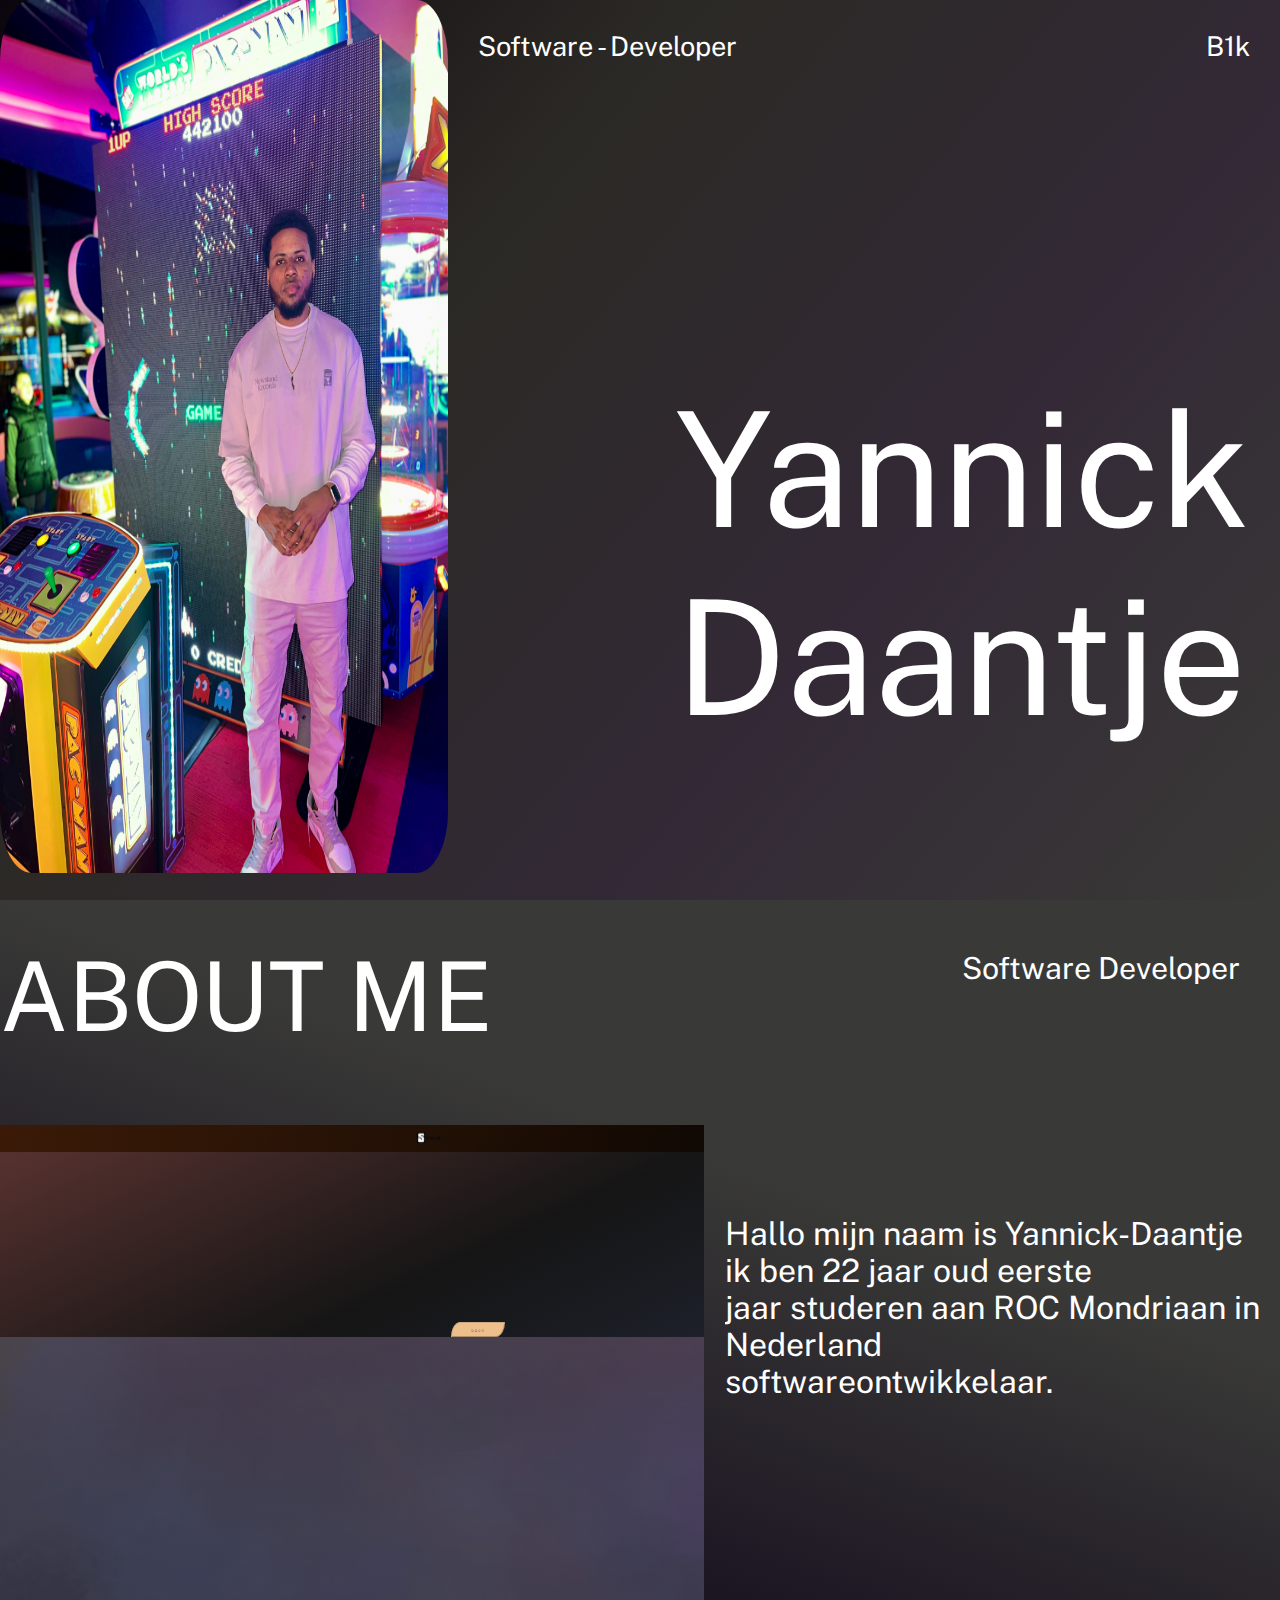
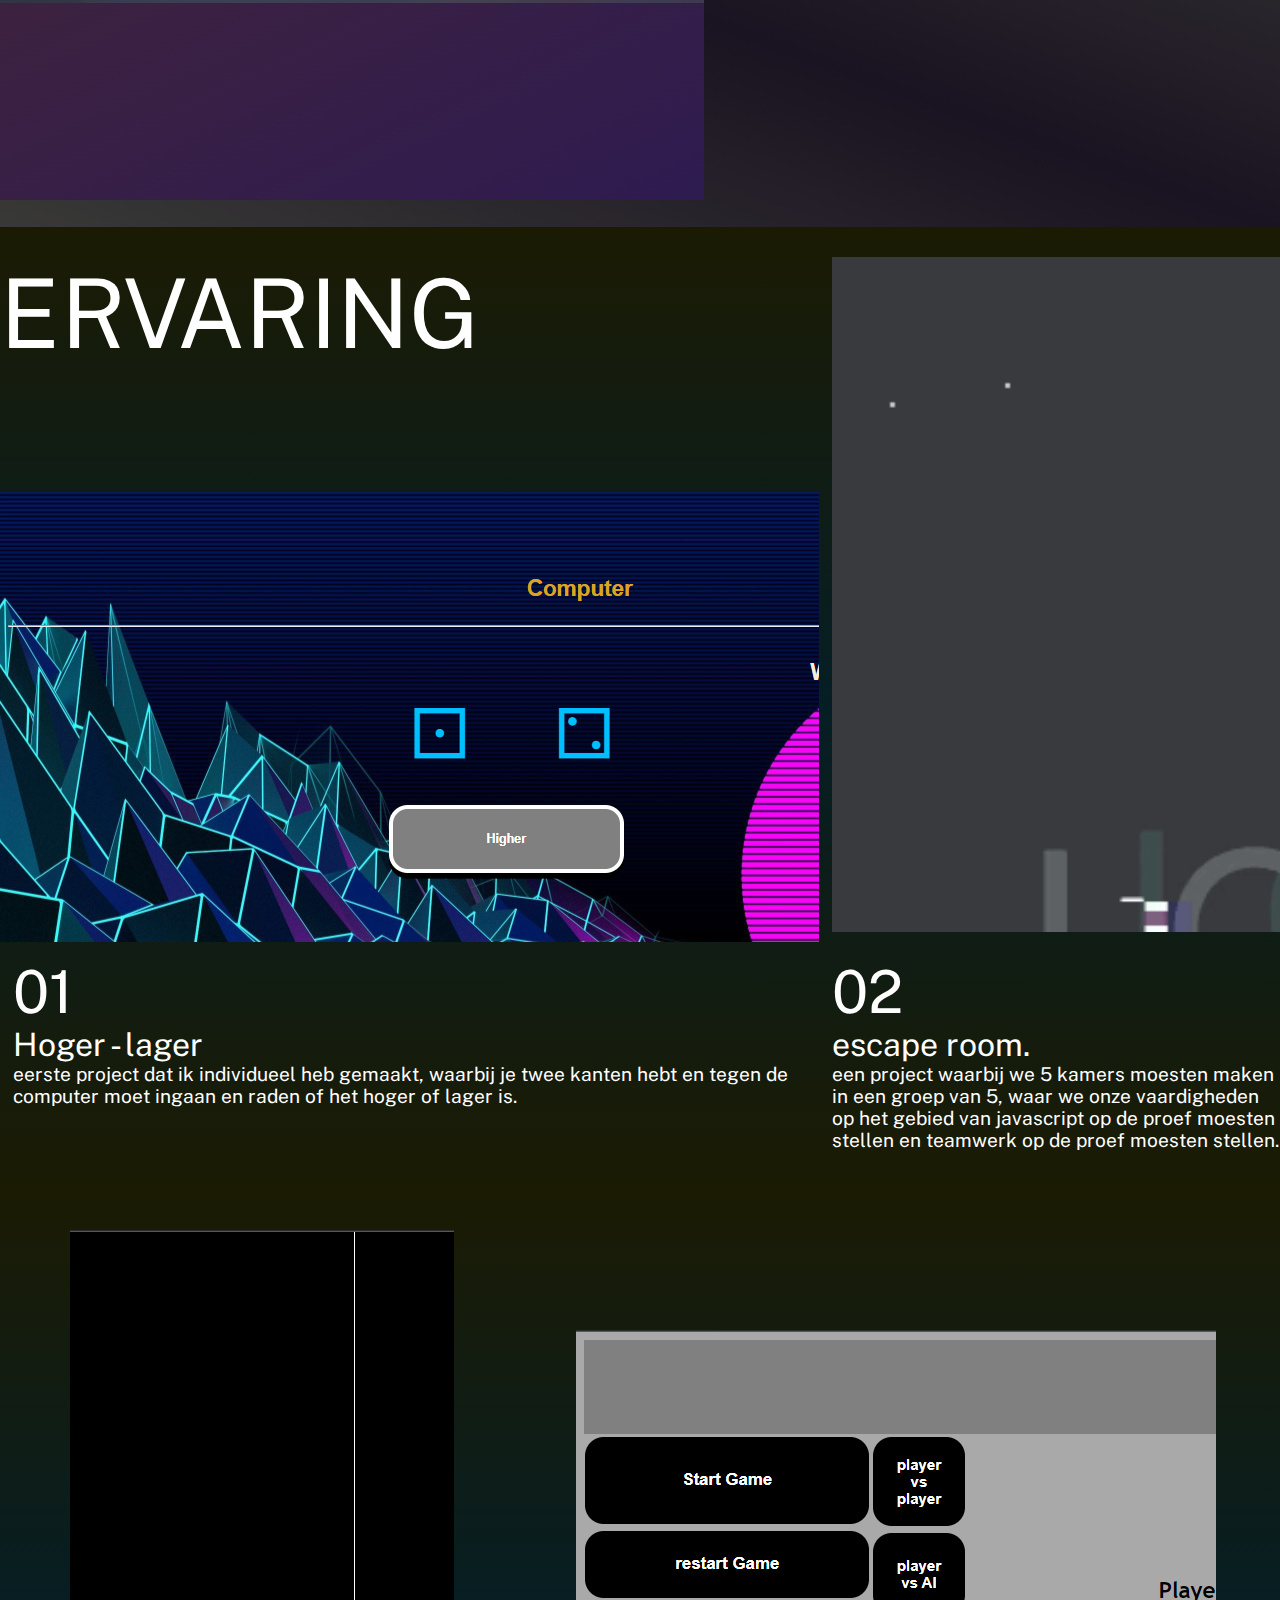
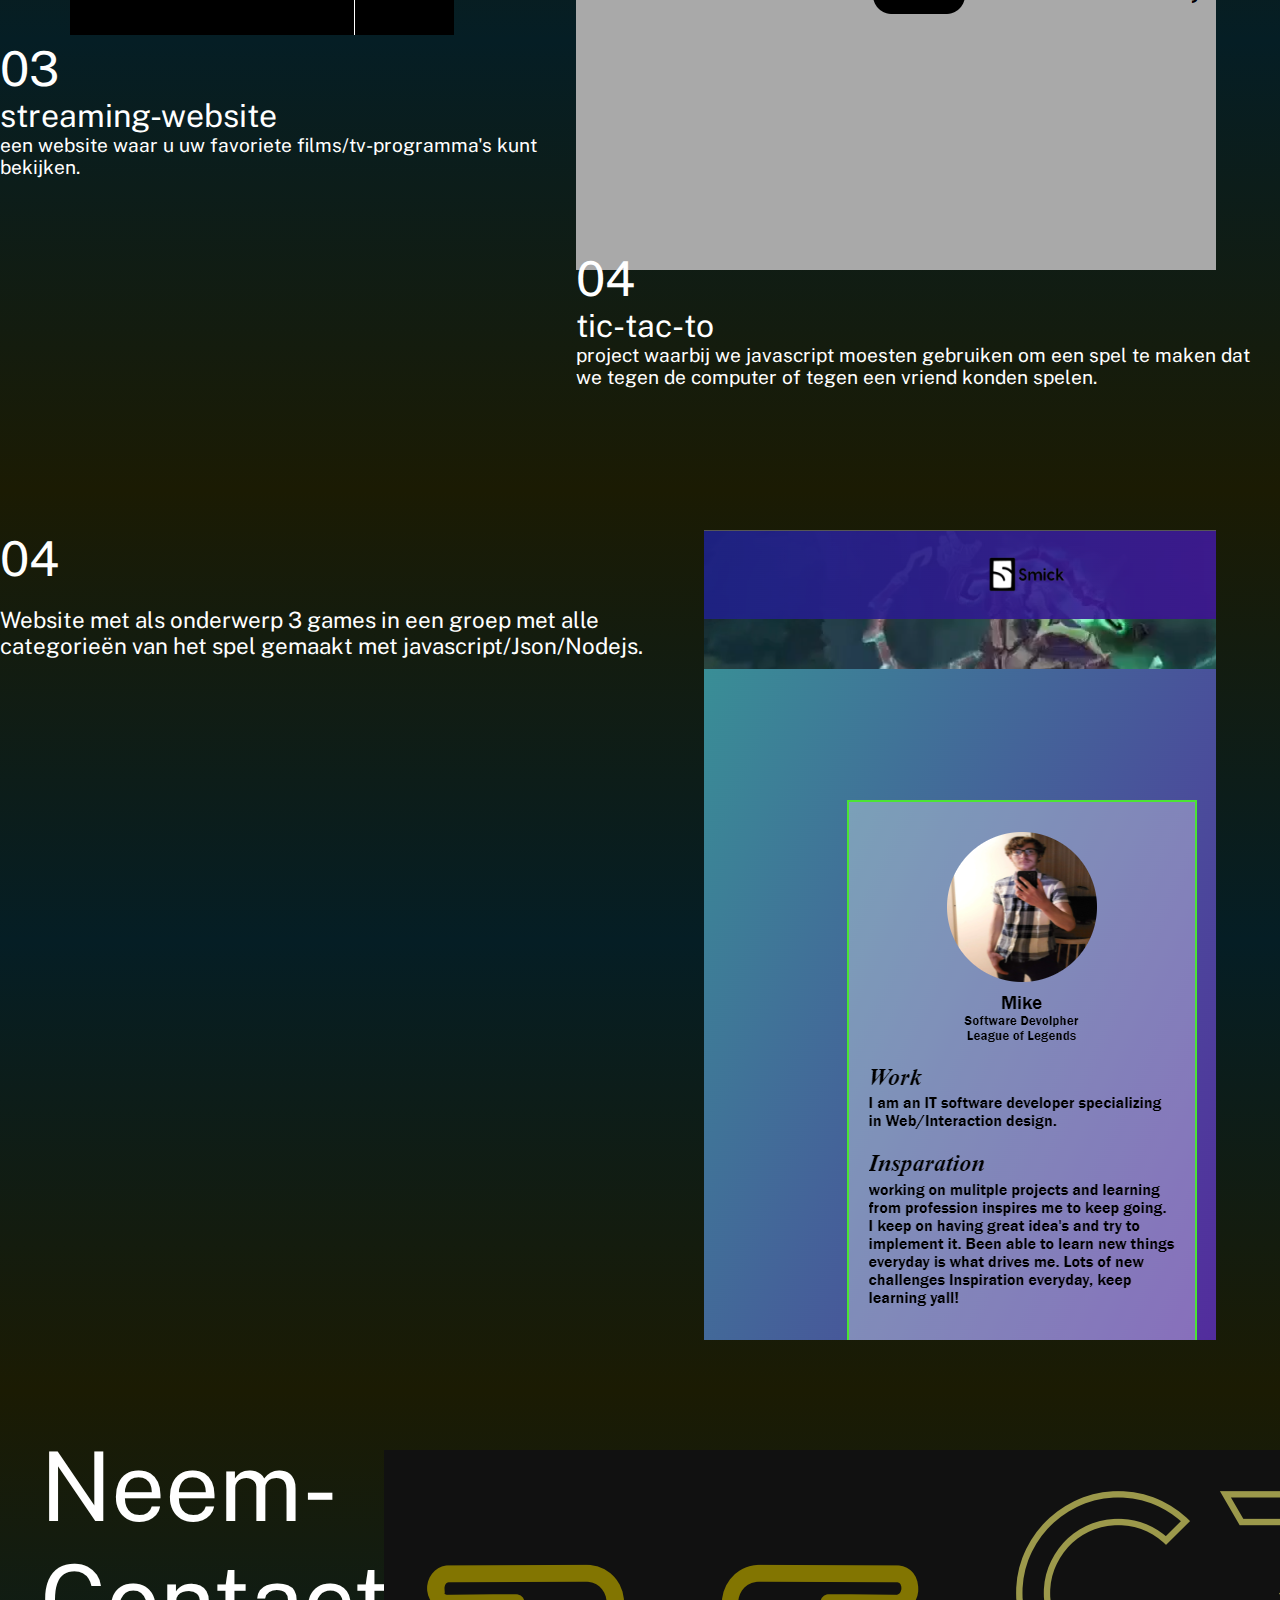
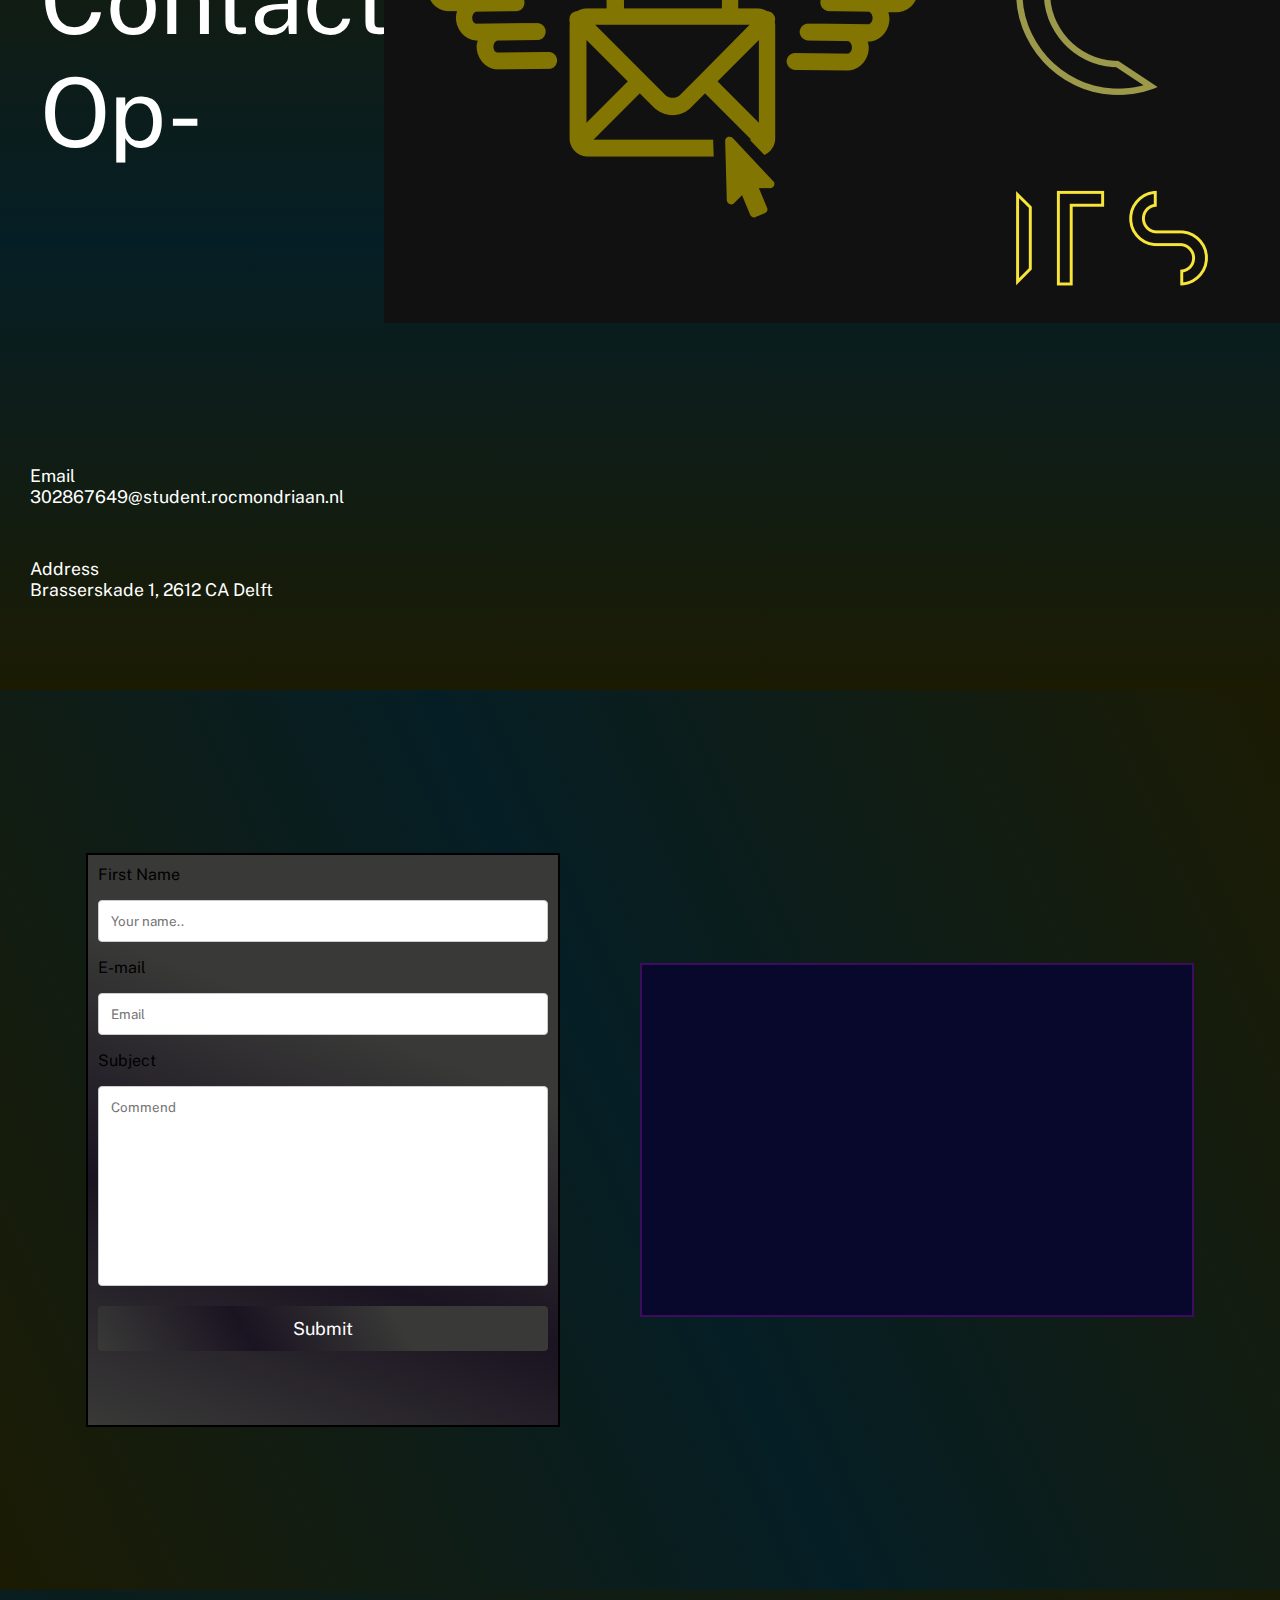
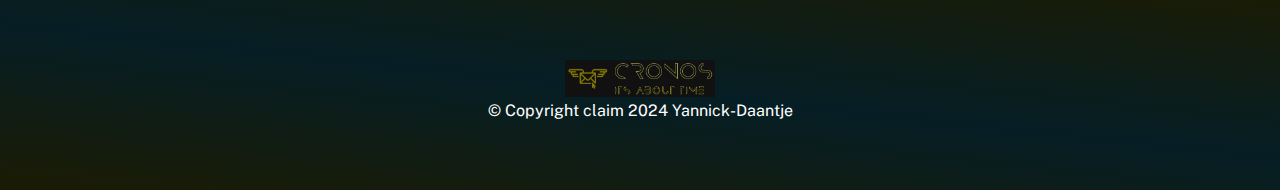
<file: html/index.html>
<!DOCTYPE html>
<html lang="en">

<head>
    <meta charset="UTF-8">
    <meta name="viewport" content="width=device-width, initial-scale=1.0">
    <link rel="preconnect" href="https://fonts.googleapis.com">
    <link rel="preconnect" href="https://fonts.gstatic.com" crossorigin>
    <link href="https://fonts.googleapis.com/css2?family=Public+Sans:ital,wght@0,100..900;1,100..900&display=swap"
        rel="stylesheet">
    <title>Yannick Daantje</title>
    <link rel="stylesheet" href="/css/style.css">
</head>

<body>
    <section class="landing-page">
        <div class="img">
            <img src="/img/yannick.jpg" alt="">
        </div>
        <div class="tb">
            <div class="left">Software - Developer</div>
            <div class="right">B1k</div>

        </div>
        <div class="empty">
        </div>
        <div class="ft">
            Yannick <br> Daantje
        </div>
    </section>

    <!-- about me -->
    <section class="about-me">
        <header>
            ABOUT ME
            <div class="middle1">Software Developer</div>
        </header>
        <div class="img1">
            <img src="/img/image.png" alt="">
        </div>
        <div class="text">
            <p>Hallo mijn naam is Yannick-Daantje <br> ik ben 22 jaar oud eerste <br> jaar studeren aan ROC Mondriaan
                in <br>
                Nederland <br>
                softwareontwikkelaar.</p>
        </div>
    </section>

    <!-- ervaring-1 -->
    <section class="ervaring">
        <header>
            ERVARING
        </header>
        <div class="img1">
            <img src="/img/escaperoom 2023-12-21 195519.png" alt="escaperoom">
        </div>
        <div class="img-2">
            <img src="/img/hoger-lager 2023-12-21 195626.png" alt="hoger-lager">
        </div>

        <div class="text-1">
            <p>01
            <p class="name-pro-1">Hoger - lager</p>
            <p class="namee-pro-1">eerste project dat ik individueel heb gemaakt, waarbij je twee kanten hebt en tegen
                de computer moet
                ingaan en raden of het hoger of lager is.</p>
            </p>
        </div>

        <div class="text-2">
            <p>02</p>
            <p class="name-pro-1">escape room.</p>
            <p class="namee-pro-1">een project waarbij we 5 kamers moesten maken in een groep van 5, waar we onze
                vaardigheden op het gebied van javascript op de proef moesten stellen en teamwerk op de proef moesten
                stellen.</p>
            </p>
        </div>
    </section>


    <!-- Ervaring 2 -->
    <section class="ervaring-2">
        <div class="img1">
            <img src="/img/Screenshot 2024-03-24 032359 streaming.png" alt="">
        </div>

        <div class="img-2">
            <img src="/img/Screenshot 2023-12-21 195342 4.png" alt="">
        </div>

        <div class="text-2">
            <p>03</p>
            <p class="name-pro-1">streaming-website</p>
            <p class="namee-pro-1">een website waar u uw favoriete films/tv-programma's kunt bekijken.</p>
            </p>

        </div>

        <div class="text-3">
            <p>04</p>
            <p class="name-pro-1">tic-tac-to</p>
            <p class="namee-pro-1">project waarbij we javascript moesten gebruiken om een spel te maken dat we tegen de
                computer of tegen een vriend konden spelen.</p>
            </p>

        </div>
    </section>


    <!-- ervaring-3 -->
    <section class="ervaring-3">

        <div class="text-3">
            <p>04</p>
            <p class="namee-proo-1">Website met als onderwerp 3 games in een groep met alle categorieën van het spel
                gemaakt met javascript/Json/Nodejs.</p>
            </p>

        </div>
        <div class="img1">
            <img src="/img/Screenshot 2024-03-24 033409.png" alt="">
        </div>
    </section>


    <!-- contact -->
    <section class="contact">
        <header>
            Neem- <br> Contact- <br> Op-
        </header>
        <div class="img1">
            <img src="/img/Screenshot_20221206_101429.png" alt="logo">
        </div>
        <div class="text-contact">
            <p>Email <br> 302867649@student.rocmondriaan.nl

            <div class="Contact-SocialMedia">
                Address <br>
                Brasserskade 1, 2612 CA Delft
            </div>
        </div>

    </section>

    <section id="contact">
        <div class="wrapper">
            <div class="contact-from">
                <form id="contactForm" action="bedank.html" method="get">
                    <label for="fname">First Name</label>
                    <input class="form-name" type="text" id="fname" name="firstname" placeholder="Your name.." required
                        oninput="checkForm()">

                    <label for="email">E-mail</label>
                    <input class="form-email" type="email" id="lname" name="email" placeholder="Email" required
                        oninput="checkForm()">

                    <label for="subject">Subject</label>
                    <textarea class="form-subject" id="subject" name="subject" placeholder="Commend"
                        style="height:200px" required oninput="checkForm()"></textarea>

                    <input class="submit-btn" type="submit" value="Submit">
                </form>
                <div class="message" id="message">Message has been sent</div>
            </div>

            <div class="location">
                <iframe
                    src="https://www.google.com/maps/embed?pb=!1m18!1m12!1m3!1d2455.090983620395!2d4.347339177030484!3d52.023440172874054!2m3!1f0!2f0!3f0!3m2!1i1024!2i768!4f13.1!3m3!1m2!1s0x47c5b5d771b631e7%3A0xcbe808e083d3d558!2sROC%20Mondriaan!5e0!3m2!1sen!2snl!4v1707391156224!5m2!1sen!2snl"
                    width="600" height="450" style="border:0;" allowfullscreen="" loading="lazy"
                    referrerpolicy="no-referrer-when-downgrade"></iframe>
            </div>

        </div>

    </section>



    <footer>
        <div class="logo">
            <img src="/img/Screenshot_20221206_101429.png" alt="logo" />
        </div>
        <div>&copy; Copyright claim 2024 Yannick-Daantje</div>
        </div>
    </footer>



</body>

</html>
</file>
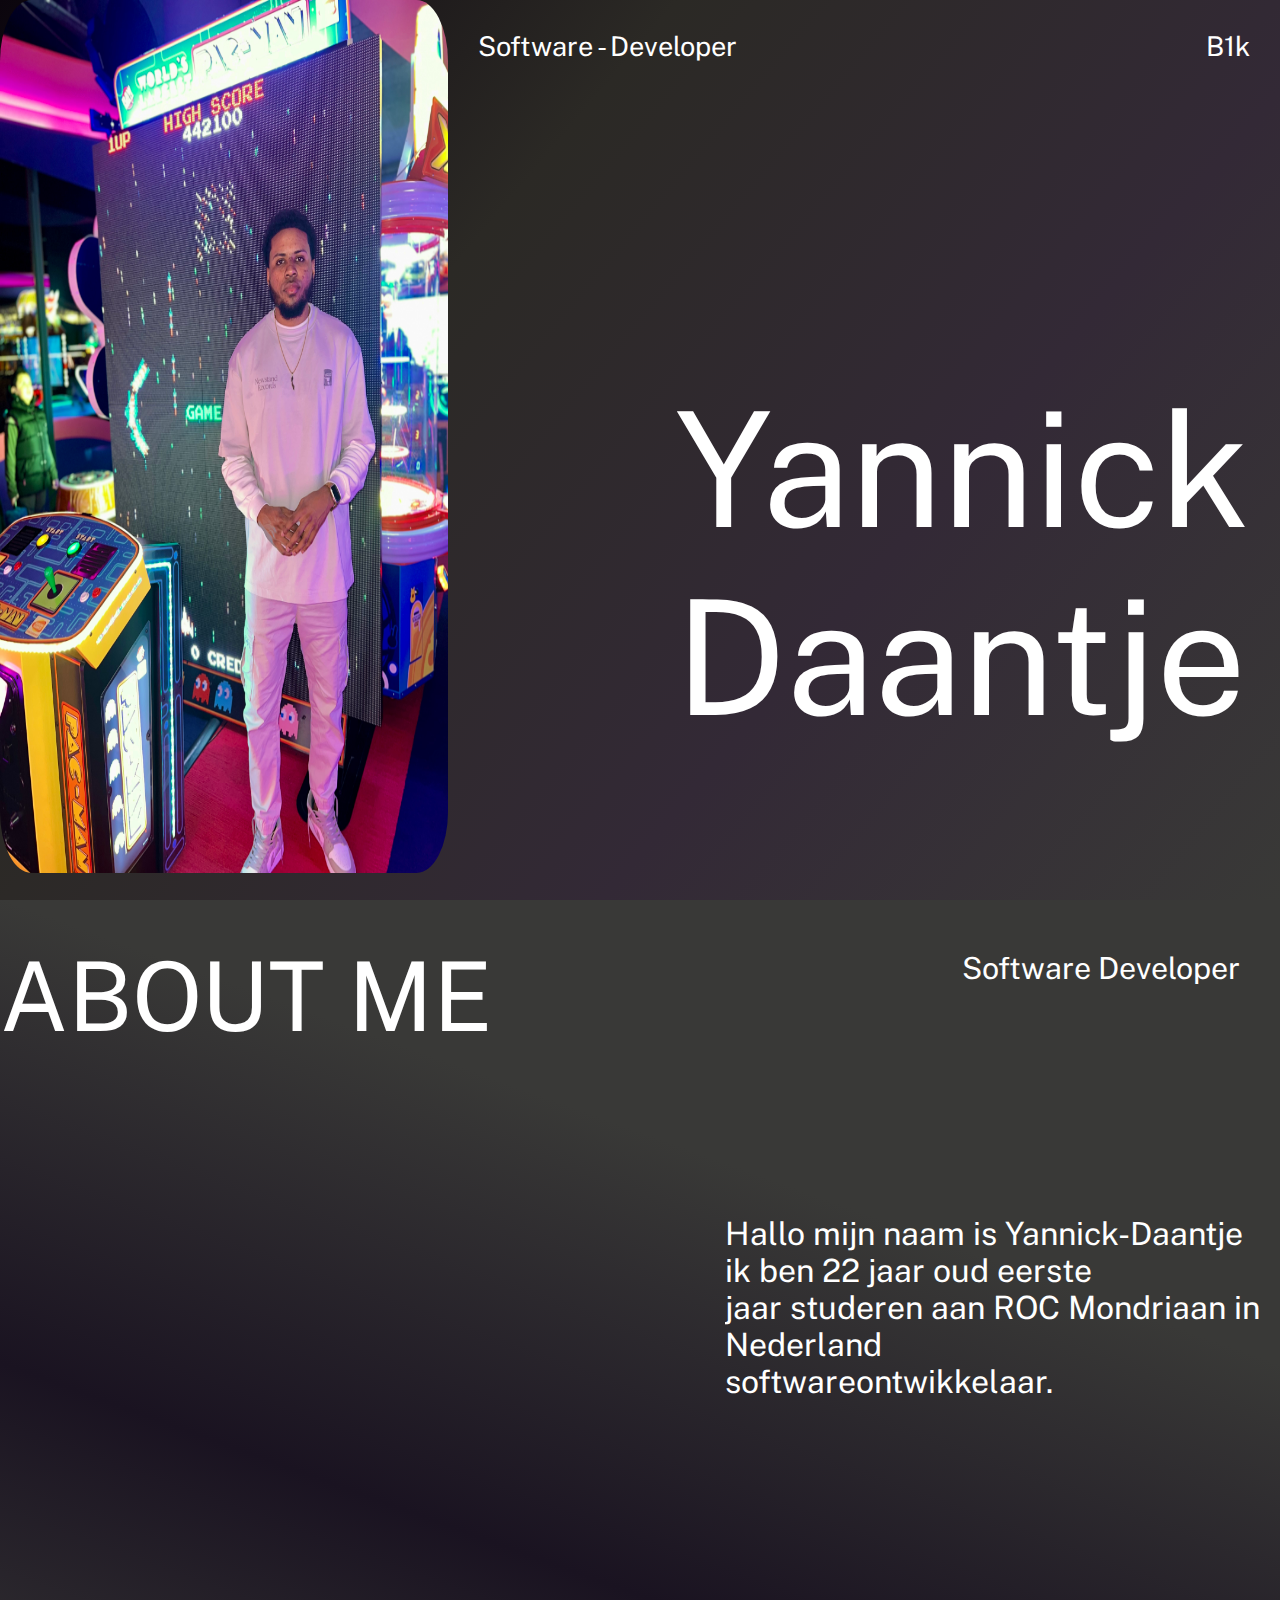
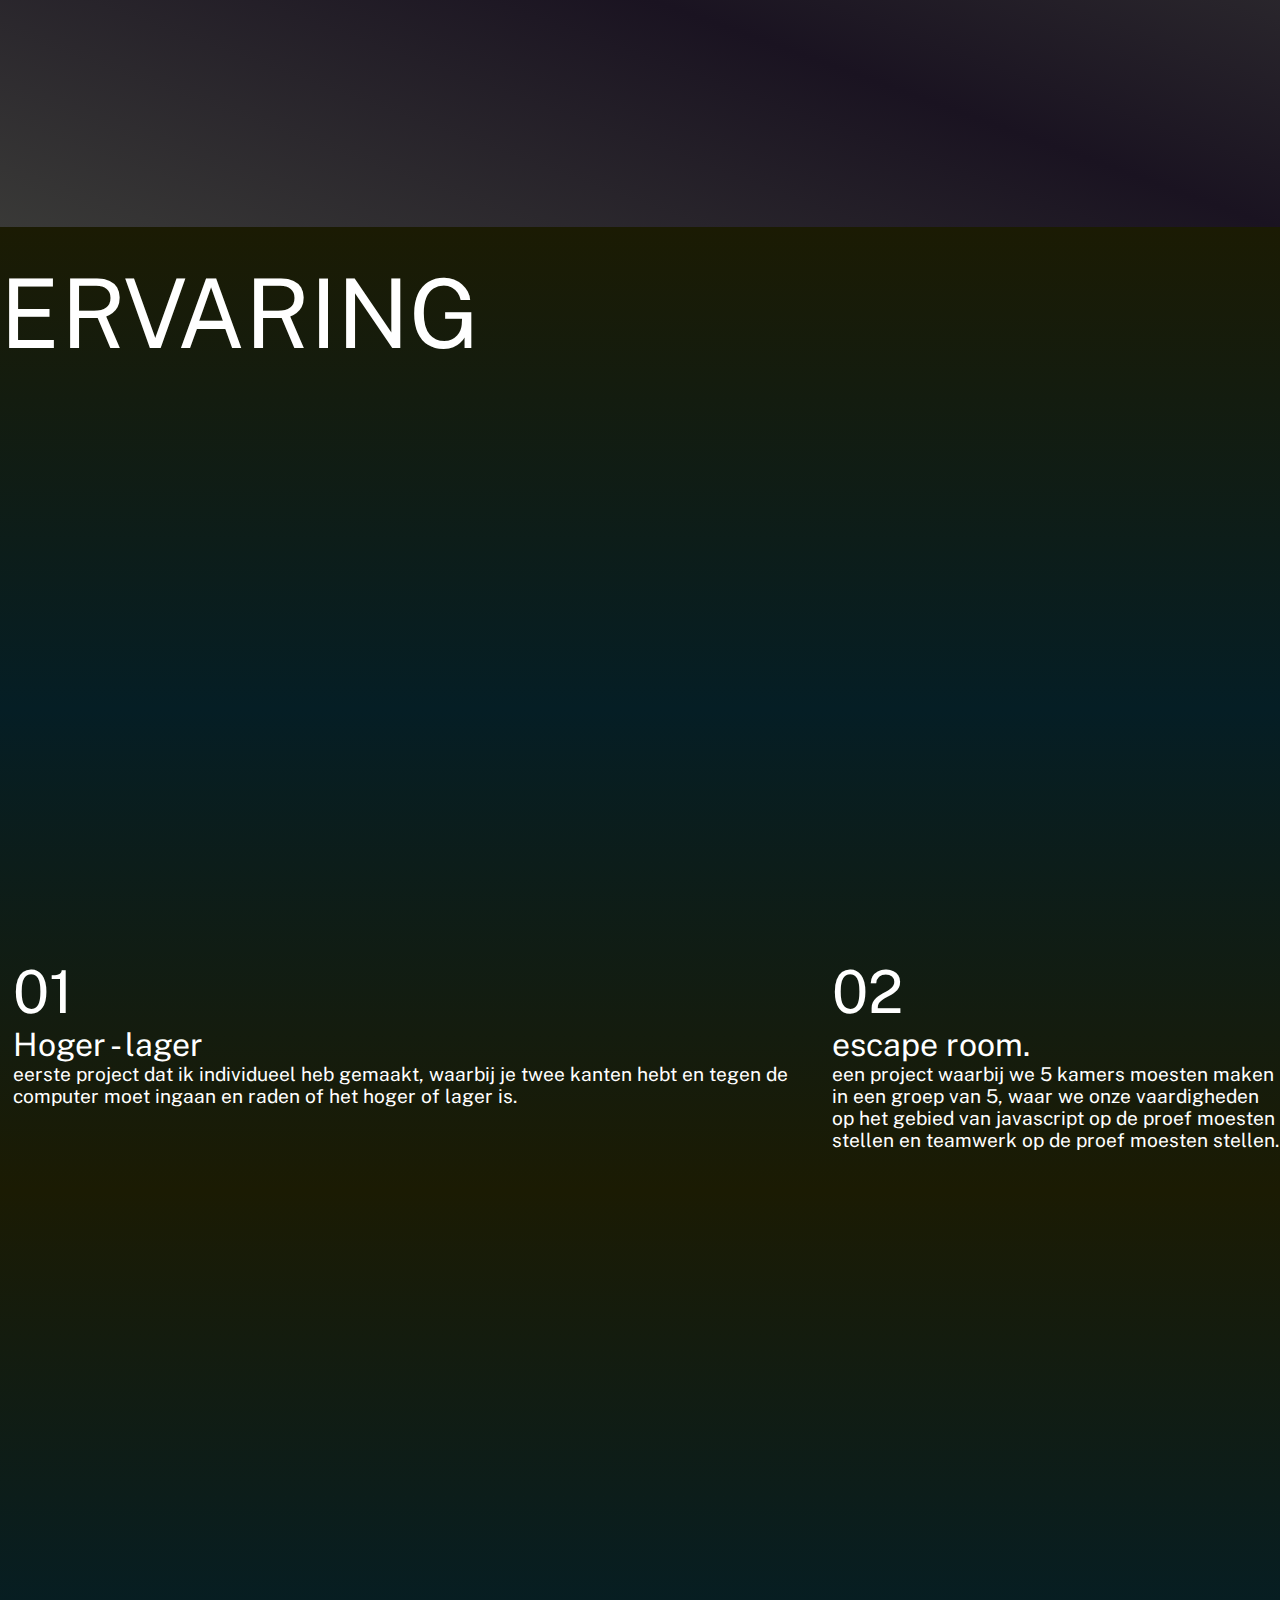
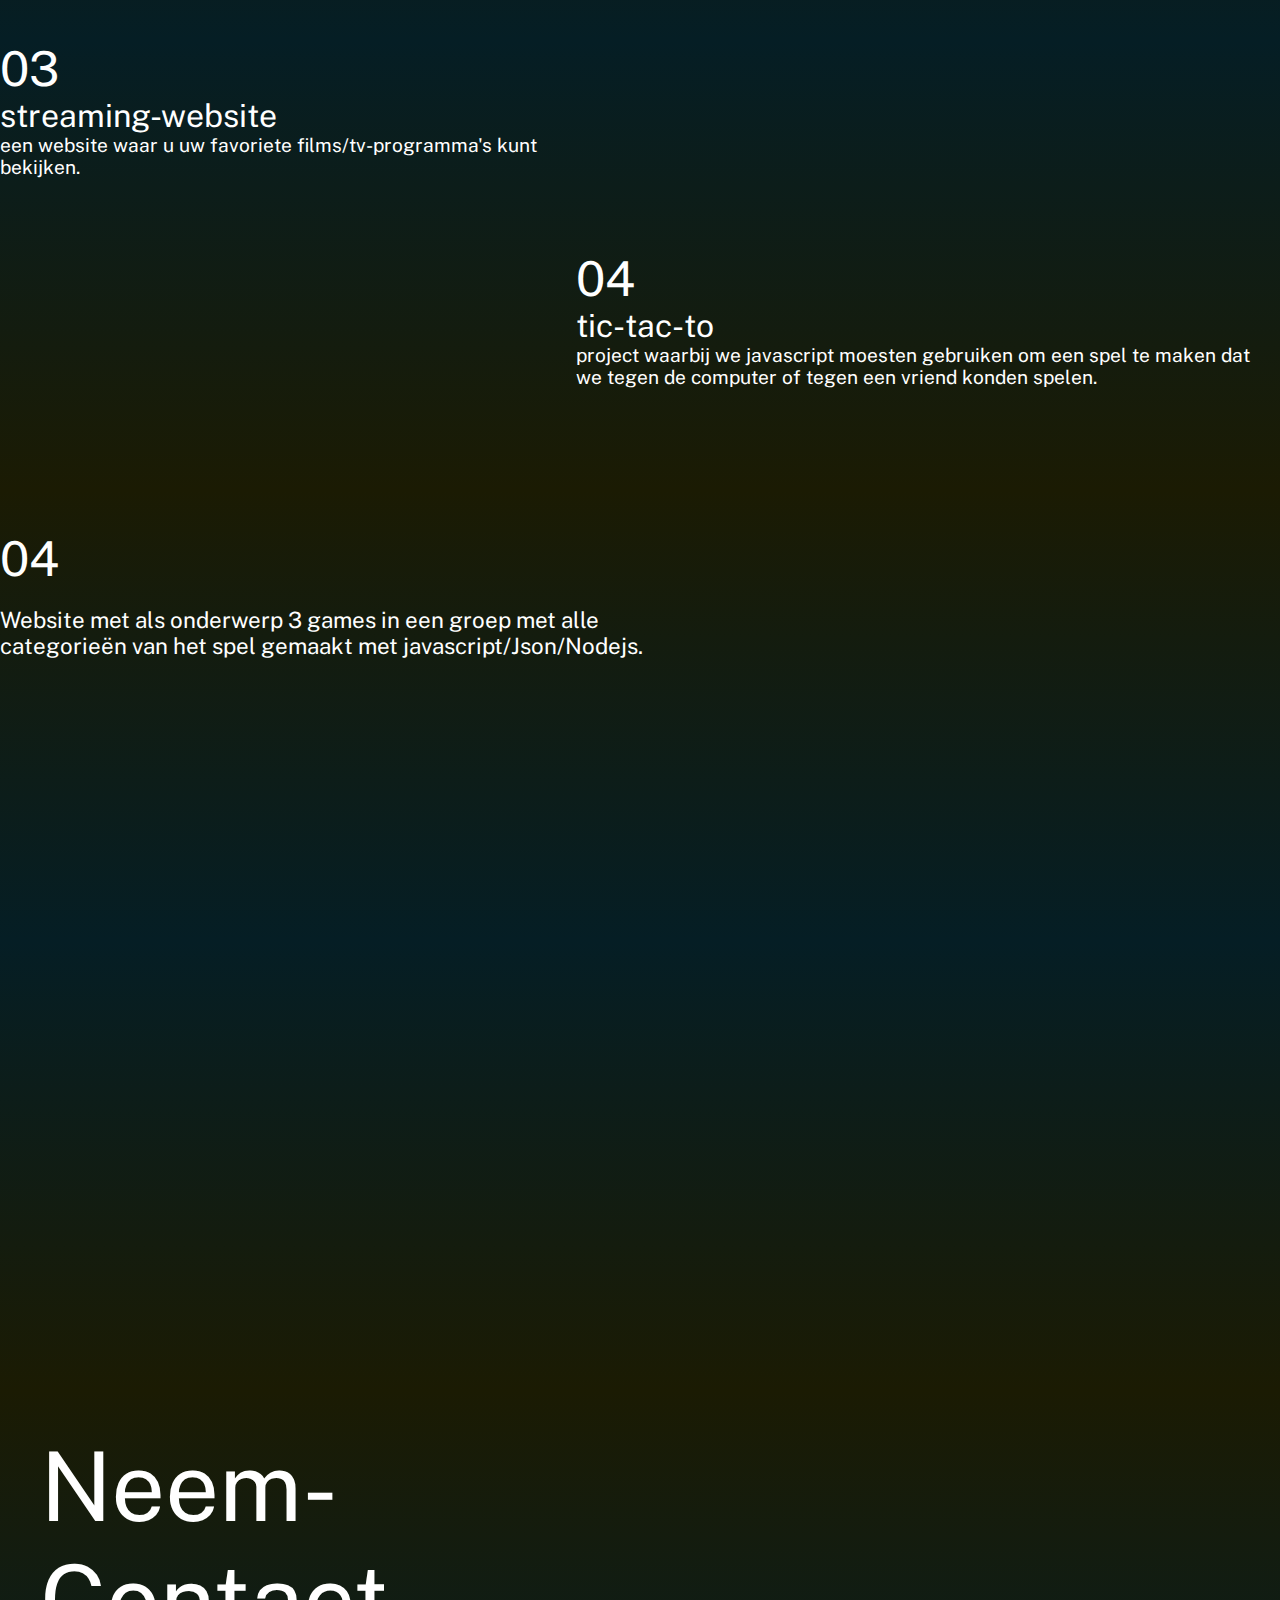
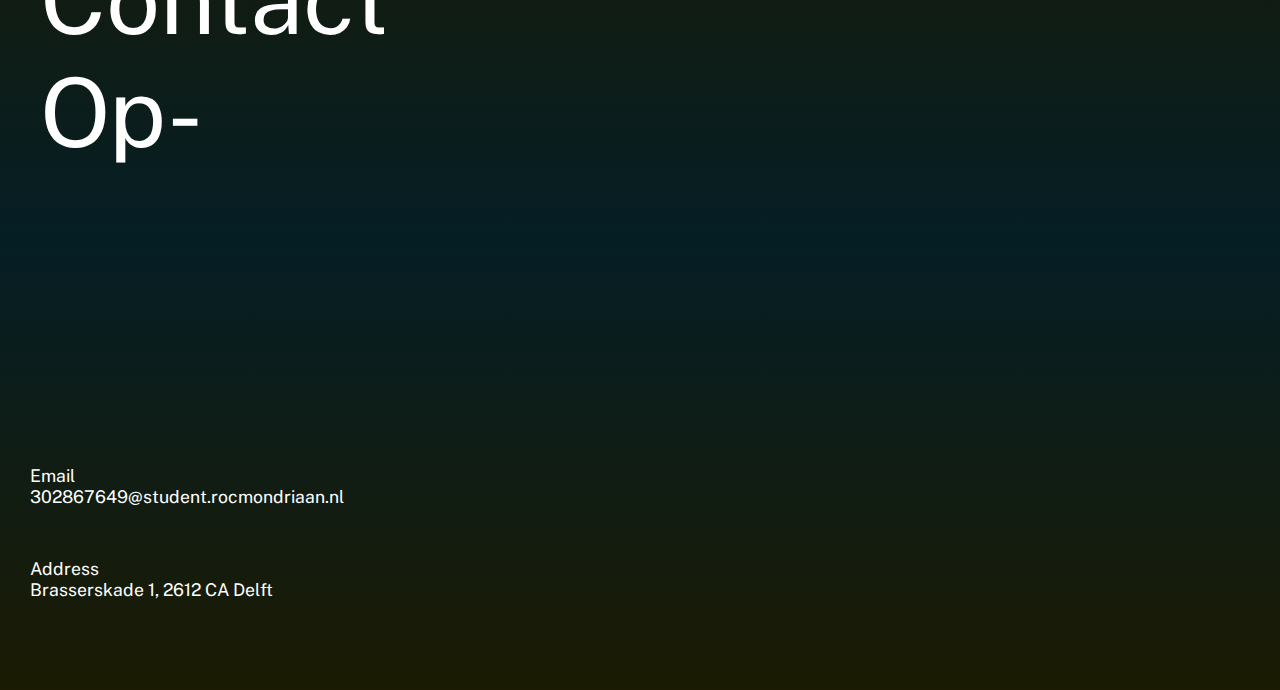
<file: html/index2.html>
<!DOCTYPE html>
<html lang="en">

<head>
    <meta charset="UTF-8">
    <meta name="viewport" content="width=device-width, initial-scale=1.0">
    <link rel="preconnect" href="https://fonts.googleapis.com">
    <link rel="preconnect" href="https://fonts.gstatic.com" crossorigin>
    <link href="https://fonts.googleapis.com/css2?family=Public+Sans:ital,wght@0,100..900;1,100..900&display=swap"
        rel="stylesheet">
    <title>Yannick Daantje</title>
    <link rel="stylesheet" href="/css/style.css">
</head>

<body>
    <section class="landing-page">
        <div class="img">
            <img src="/img/yannick.jpg" alt="">
        </div>
        <div class="tb">
            <div class="left">Software - Developer</div>
            <div class="right">B1k</div>

        </div>
        <div class="empty">
        </div>
        <div class="ft">
            Yannick <br> Daantje
        </div>
    </section>

    <!-- about me -->
    <section class="about-me">
        <header>
            ABOUT ME
            <div class="middle1">Software Developer</div>
        </header>
        <div class="img1">
            <!-- <img src="/img/image.png" alt=""> -->
        </div>
        <div class="text">
            <p>Hallo mijn naam is Yannick-Daantje <br> ik ben 22 jaar oud eerste <br> jaar studeren aan ROC Mondriaan
                in <br>
                Nederland <br>
                softwareontwikkelaar.</p>
        </div>
    </section>

    <!-- ervaring-1 -->
    <section class="ervaring">
        <header>
            ERVARING
        </header>
        <div class="img1">
            <!-- <img src="/img/image.png" alt=""> -->
        </div>
        <div class="img-2">
            <!-- <img src="/img/image.png" alt=""> -->
        </div>

        <div class="text-1">
            <p>01
            <p class="name-pro-1">Hoger - lager</p>
            <p class="namee-pro-1">eerste project dat ik individueel heb gemaakt, waarbij je twee kanten hebt en tegen
                de computer moet
                ingaan en raden of het hoger of lager is.</p>
            </p>
        </div>

        <div class="text-2">
            <p>02</p>
            <p class="name-pro-1">escape room.</p>
            <p class="namee-pro-1">een project waarbij we 5 kamers moesten maken in een groep van 5, waar we onze
                vaardigheden op het gebied van javascript op de proef moesten stellen en teamwerk op de proef moesten
                stellen.</p>
            </p>
        </div>
    </section>


    <!-- Ervaring 2 -->
    <section class="ervaring-2">
        <div class="img1">
            <!-- <img src="/img/image.png" alt=""> -->
        </div>

        <div class="img-2">
            <!-- <img src="/img/image.png" alt=""> -->
        </div>

        <div class="text-2">
            <p>03</p>
            <p class="name-pro-1">streaming-website</p>
            <p class="namee-pro-1">een website waar u uw favoriete films/tv-programma's kunt bekijken.</p>
            </p>

        </div>

        <div class="text-3">
            <p>04</p>
            <p class="name-pro-1">tic-tac-to</p>
            <p class="namee-pro-1">project waarbij we javascript moesten gebruiken om een spel te maken dat we tegen de
                computer of tegen een vriend konden spelen.</p>
            </p>

        </div>
    </section>


    <!-- ervaring-3 -->
    <section class="ervaring-3">

        <div class="text-3">
            <p>04</p>
            <p class="namee-proo-1">Website met als onderwerp 3 games in een groep met alle categorieën van het spel
                gemaakt met javascript/Json/Nodejs.</p>
            </p>

        </div>
        <div class="img1">
            <!-- <img src="/img/image.png" alt=""> -->
        </div>
    </section>


    <!-- contact -->
    <section class="contact">
        <header>
            Neem- <br> Contact- <br> Op-
        </header>
        <div class="img1">
            <!-- <img src="/img/image.png" alt=""> -->
        </div>
        <div class="text-contact">
            <p>Email <br> 302867649@student.rocmondriaan.nl

            <div class="Contact-SocialMedia">
                Address <br>
                Brasserskade 1, 2612 CA Delft
            </div>
        </div>
    </section>



</body>

</html>
</file>
<file: css/style.css>
* {
    overflow-x: hidden;
    margin: 0;
    font-family: "Public Sans", sans-serif;
}

html {
    scroll-behavior: smooth;
}



/* landing page */
.landing-page {
    display: grid;
    grid-template-columns: 35vw 65vw;
    grid-template-rows: 20vh 15vh 65vh;
    z-index: 8888;
    background: linear-gradient(130deg, rgb(11, 5, 13),
            rgb(43, 41, 37),
            rgb(51, 41, 54),
            rgb(57, 57, 55));
    ;
    color: #fff;
}

.img {
    grid-row: span 3;
    overflow: hidden;
}

.img img {
    width: 35vw;
    height: 97vh;
    border-radius: 7%;
}


.tb {
    display: flex;
    justify-content: space-between;
    font-size: 1.7rem;
    padding: 20px;
    margin: 10px;
    overflow: hidden;
}

.ft {
    display: flex;
    justify-content: flex-end;
    font-size: 10rem;
    padding-right: 30px;
    padding-top: 60px;
    overflow: hidden;
    /* margin-bottom: 50px; */
}

/* about me */
section.about-me {
    display: grid;
    grid-template-columns: 55vw 45vw;
    grid-template-rows: 25vh 78vh;
    z-index: 8888;
    background: linear-gradient(380deg, rgb(57, 57, 55),
            rgb(26, 19, 33),
            rgb(57, 57, 55),
            rgb(57, 57, 55));
    ;
    color: #fff;
}

section.about-me>header {
    grid-column: 65vw 35vw;
    font-size: 6rem;
    /* padding: 10px; */
    /* gap: 130px; */
    margin-top: 40px;
    grid-column: span 2;
    display: flex;
    justify-content: space-between;
}

.middle1 {
    font-size: 1.9rem;
    margin-top: 10px;
    margin-right: 40px;
}


section.about-me>.img1 {
    width: 55vw;
    height: 75vh;
    /* background-image: url(/img/image.png); */
    /*foto van me zelf*/
    background-repeat: no-repeat;

}

section.about-me>.text {
    display: flex;
    justify-content: center;
    margin-top: 90px;
    font-size: 2rem;
}

/* ervaring */
section.ervaring {
    display: grid;
    grid-template-columns: 65vw 35vw;
    grid-template-rows: 25vh 55vh 27vh;
    z-index: 8888;
    background: linear-gradient(rgb(27, 27, 3),
            rgb(5, 30, 37),
            rgb(27, 27, 3));
    color: #fff;
}

section.ervaring>header {
    grid-column: 65vw 35vw;
    font-size: 6rem;
    /* padding: 10px; */
    /* gap: 130px; */
    margin-top: 30px;
    /* grid-column: span 2; */
    display: flex;
    justify-content: space-between;
}


section.ervaring>.img1 {
    width: 55vw;
    height: 75vh;
    grid-row: span 2;
    margin-top: 30px;
    /* background-image: url(/img/escaperoom\ 2023-12-21\ 195519.png); */
    background-repeat: no-repeat;
}

section.ervaring>.img-2 {
    width: 64vw;
    height: 50vh;
    margin-top: 40px;
    /* background-image: url(/img/hoger-lager\ 2023-12-21\ 195626.png); */
    background-repeat: no-repeat;
}

section.ervaring>.text-1 {
    margin-top: 10px;
    margin-left: 13px;
    font-size: 3.7rem;

}

section.ervaring>.text-2 {
    margin-top: 10px;
    font-size: 3.7rem;
}

.name-pro-1 {
    font-size: 2rem;
}

.namee-pro-1 {
    font-size: 1.2rem;

}

/* ervarnig 2 */

section.ervaring-2 {
    display: grid;
    grid-template-columns: 45vw 55vw;
    grid-template-rows: 50vh 50vh;
    /* z-index: 8888; */
    background: linear-gradient(rgb(27, 27, 3),
            rgb(5, 30, 37),
            rgb(27, 27, 3));
    color: #fff;
}

section.ervaring-2>.img1 {
    width: 30vw;
    height: 45vh;
    margin-top: 40px;
    margin-left: 70px;
    /* background-image: url(/img/Screenshot\ 2024-03-24\ 032359\ streaming.png); */
    background-repeat: no-repeat;
}

section.ervaring-2>.img-2 {
    width: 50vw;
    height: 60vh;
    margin-top: 140px;
    /* background-image: url(/img/Screenshot\ 2023-12-21\ 195342\ 4.png); */
    background-repeat: no-repeat;
}

section.ervaring-2>.text-2 {
    font-size: 3rem;
}

section.ervaring-2>.text-3 {
    margin-top: 210px;
    font-size: 3rem;
}

/* ervaring 3 */
section.ervaring-3 {
    display: grid;
    grid-template-columns: 55vw 45vw;
    grid-template-rows: 35vh 65vh;
    /* z-index: 8888; */
    background: linear-gradient(rgb(27, 27, 3),
            rgb(5, 30, 37),
            rgb(27, 27, 3));
    color: #fff;
}

section.ervaring-3>.img1 {
    width: 40vw;
    height: 90vh;
    /* margin-right: 40px; */
    /* margin-top: 60px; */
    margin-top: 40px;
    /* background-image: url(/img/Screenshot\ 2024-03-24\ 033409.png); */
    /* background-repeat: no-repeat; */
}

section.ervaring-3>.text-3 {
    /* margin-top: 210px; */
    font-size: 3rem;
    margin-top: 40px;
}

.namee-proo-1 {
    margin-top: 20px;
    font-size: 1.4rem;
}


/* contact */
section.contact {
    display: grid;
    grid-template-columns: 30vw 70vw;
    grid-template-rows: 65vh 35vh;
    /* z-index: 8888; */
    background: linear-gradient(rgb(27, 27, 3),
            rgb(5, 30, 37),
            rgb(27, 27, 3));
    color: #fff;
}

section.contact>header {
    font-size: 6rem;
    margin-top: 40px;
    display: flex;
    margin-left: 40px;
}


section.contact>.img1 {
    width: 80vw;
    height: 90vh;
    margin-right: 50px;
    margin-top: 60px;
    /* background-image: url(/img/Screenshot_20221206_101429.png); */
    background-repeat: no-repeat;

}

section.contact>.text-contact {
    display: flex;
    flex-wrap: wrap;
    /* justify-content: center; */
    /* align-items: center; */
    font-size: 1.1rem;
    margin-left: 30px;
    margin-top: 90px;

}

.Contact-SocialMedia {
    margin-bottom: 40px;
}

.wrapper {
    display: flex;
    gap: 80px;
    justify-content: center;
    align-items: center;
    width: 100%;
    height: 100vh;
    margin: auto;
    background: linear-gradient(65deg, rgb(27, 27, 3),
            rgb(5, 30, 37),
            rgb(27, 27, 3));
}

.contact-from {
    width: 450px;
    height: 550px;
    padding: 10px;
    border: 2px solid #000000;
    background: linear-gradient(380deg, rgb(57, 57, 55),
    rgb(26, 19, 33),
    rgb(57, 57, 55),
    rgb(57, 57, 55));
}

.contact-form form {
    display: block;
}

.message {
    display: none;
}

input[type="text"],
select,
textarea,
.form-email {
    width: 100%;
    padding: 12px;
    border: 1px solid #ccc;
    border-radius: 4px;
    box-sizing: border-box;
    margin-top: 16px;
    margin-bottom: 16px;
    resize: none;
}

.submit-btn {
    background: linear-gradient(60deg, rgb(57, 57, 55),
    rgb(26, 19, 33),
    rgb(57, 57, 55),
    rgb(57, 57, 55));
    color: white;
    width: 100%;
    padding: 12px 20px;
    font-size: large;
    border: none;
    border-radius: 4px;
    cursor: pointer;
}

.submit-btn:hover {
    background-color: #091d0a;
}

.location {
    width: 550px;
    height: 350px;
    border: 2px solid #3d0c5e;
    background-color: rgb(8, 8, 45);
    overflow: hidden;
}

iframe {
    width: 100%;
    height: 100%;
}

/* footer */
footer {
    display: flex;
    flex-direction: column;
    align-items: center;
    justify-content: center;
    background: linear-gradient(186deg,
    rgb(27, 27, 3),
    rgb(5, 30, 37),
    rgb(27, 27, 3));
    height: 200px;
    width: 100%;
    color: #fff;
}

footer img {
    width: 150px;
}
</file>
